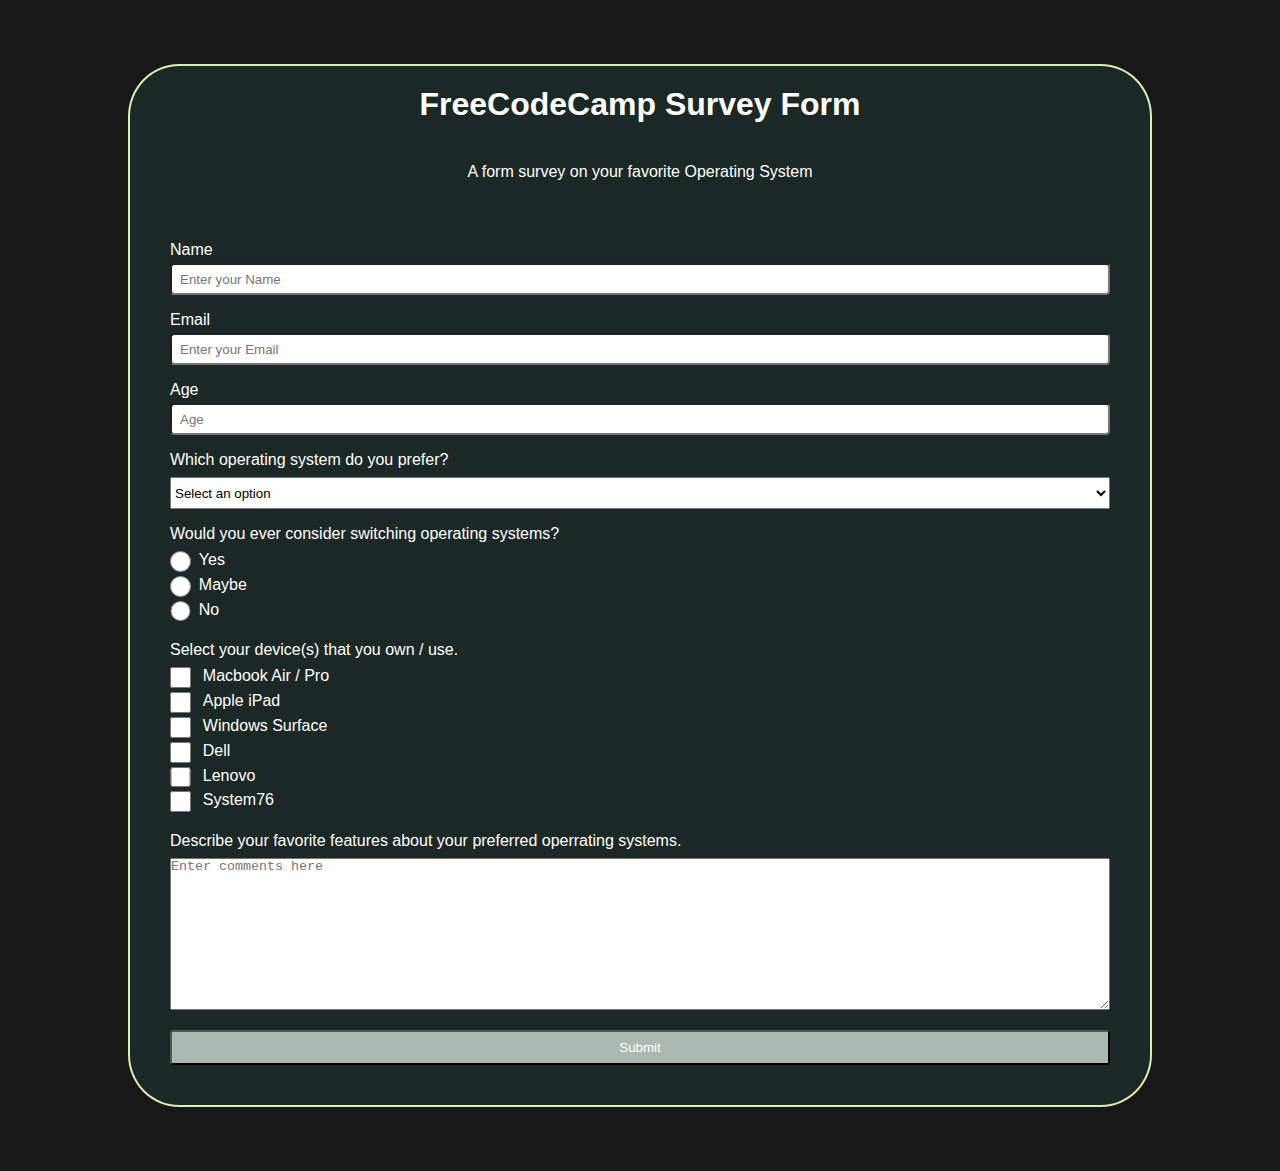
<file: SurveyForm/index.html>
<!DOCTYPE html>
<html lang="en">

<head>
   <meta charset="UTF-8">
   <meta http-equiv="X-UA-Compatible" content="IE=edge">
   <meta name="viewport" content="width=device-width, initial-scale=1.0">
   <link rel="stylesheet" href="styles.css">
   <title>Document</title>
</head>

<body>
   <section class="form-body">
      <h1 id="title">FreeCodeCamp Survey Form</h1>
      <p id="description">A form survey on your favorite Operating System</p>
      <form id="survey-form" action="">
         <div class="form-input">
            <label id="name-label" for="name">Name</label>
            <input id="name" type="text" name="name" placeholder="Enter your Name" required>
         </div>
         <div class="form-input">
            <label id="email-label" for="email">Email</label>
            <input id="email" type="email" name="email" placeholder="Enter your Email" required>
         </div>
         <div class="form-input">
            <label id="number-label" for="number">Age</label>
            <input id="number" type="number" name="number" min="12" max="99" placeholder="Age">
         </div>
         <div class="form-input">
            <p>Which operating system do you prefer?</p>
            <select name="system" id="dropdown">
               <option value="" disabled selected>Select an option</option>
               <option value="mac">Mac</option>
               <option value="windows">Windows</option>
               <option value="linux">Linux</option>
               <option value="other">Other</option>
            </select>
         </div>
         <div class="form-input">
            <p>Would you ever consider switching operating systems?</p>
            <label for="option-1">
               <input type="radio" name="user-switch" value="yes" id="option-1">Yes
            </label>
            <label for="option-2">
               <input type="radio" name="user-switch" value="maybe" id="option-2">Maybe
            </label>
            <label for="option-3">
               <input type="radio" name="user-switch" value="no" id="option-3">No
            </label>
         </div>
         <div class="form-input">
            <p>Select your device(s) that you own / use.</p>
            <label>
               <input type="checkbox" name="device" value="macbook" class="checkbox-input">
               Macbook Air / Pro
            </label>
            <label>
               <input type="checkbox" name="device" value="ipad" class="checkbox-input">
               Apple iPad
            </label>
            <label>
               <input type="checkbox" name="device" value="surface" class="checkbox-input">
               Windows Surface
            </label>
            <label>
               <input type="checkbox" name="device" value="dell" class="checkbox-input">
               Dell
            </label>
            <label>
               <input type="checkbox" name="device" value="lenovo" class="checkbox-input">
               Lenovo
            </label>
            <label>
               <input type="checkbox" name="device" value="system76" class="checkbox-input">
               System76
            </label>
         </div>
         <div class="form-input">
            <p>Describe your favorite features about your preferred operrating systems.</p>
            <textarea name="comment" id="comment-area" cols="30" rows="10" placeholder="Enter comments here"></textarea>
         </div>
         <div class="form-input">
            <button id="submit" type="submit">Submit</button>
         </div>
      </form>
   </section>
   <script src="https://cdn.freecodecamp.org/testable-projects-fcc/v1/bundle.js"></script>
</body>

</html>
</file>
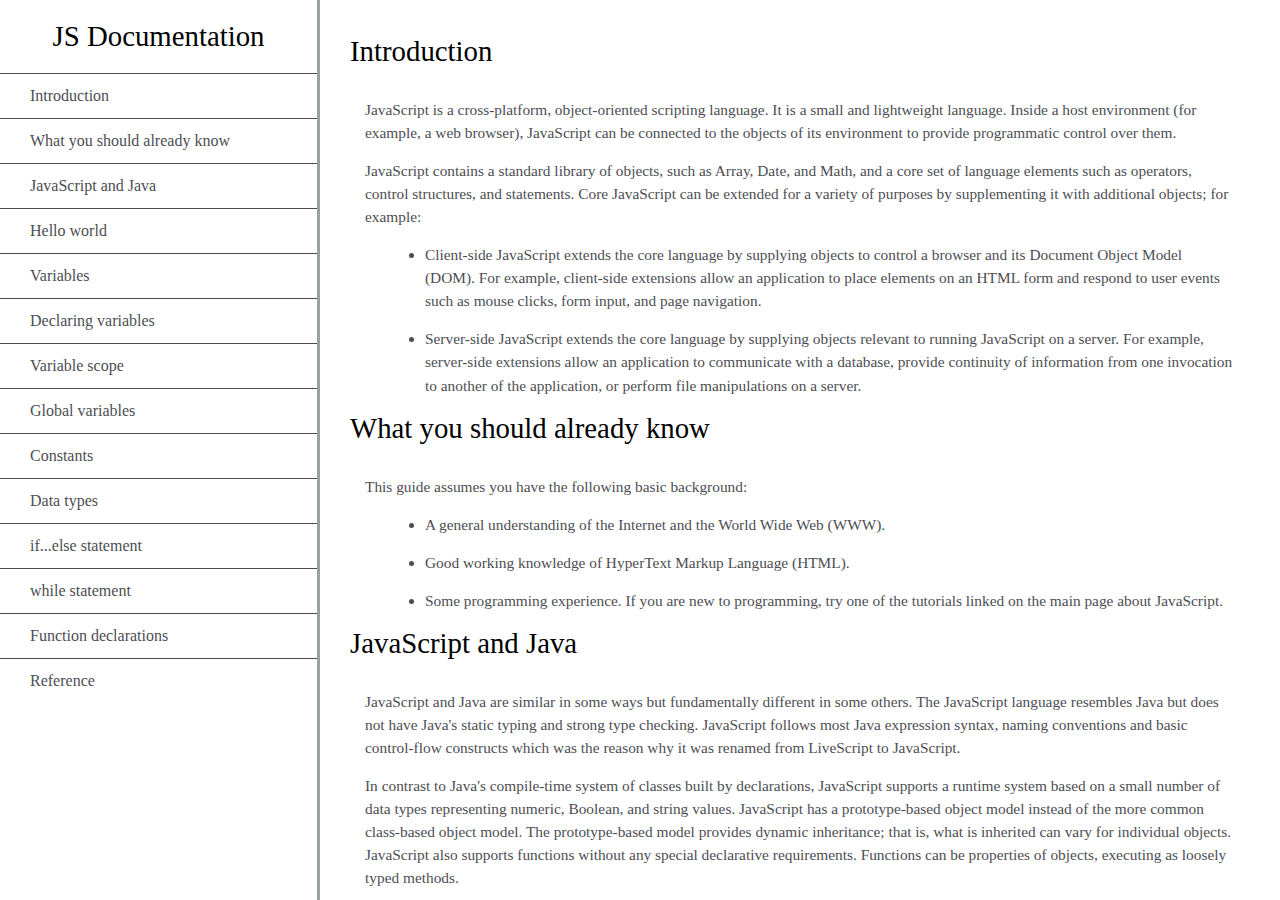
<file: TechnicalDocumentation/index.html>
<!DOCTYPE html>
<html lang="en">

<head>
   <meta charset="UTF-8">
   <meta http-equiv="X-UA-Compatible" content="IE=edge">
   <meta name="viewport" content="width=device-width, initial-scale=1.0">
   <link rel="stylesheet" href="styles.css">
   <title>Technical Documentation Page</title>
</head>

<body>
   <nav id="navbar">
      <header>JS Documentation</header>
      <ul>
         <li><a class="nav-link" href="#Introduction">Introduction</a></li>
         <li>
            <a class="nav-link" href="#What_you_should_already_know">What you should already know</a>
         </li>
         <li>
            <a class="nav-link" href="#JavaScript_and_Java">JavaScript and Java</a>
         </li>
         <li><a class="nav-link" href="#Hello_world">Hello world</a></li>
         <li><a class="nav-link" href="#Variables">Variables</a></li>
         <li>
            <a class="nav-link" href="#Declaring_variables">Declaring variables</a>
         </li>
         <li><a class="nav-link" href="#Variable_scope">Variable scope</a></li>
         <li>
            <a class="nav-link" href="#Global_variables">Global variables</a>
         </li>
         <li><a class="nav-link" href="#Constants">Constants</a></li>
         <li><a class="nav-link" href="#Data_types">Data types</a></li>
         <li>
            <a class="nav-link" href="#if...else_statement">if...else statement</a>
         </li>
         <li><a class="nav-link" href="#while_statement">while statement</a></li>
         <li>
            <a class="nav-link" href="#Function_declarations">Function declarations</a>
         </li>
         <li><a class="nav-link" href="#Reference">Reference</a></li>
      </ul>
   </nav>
   <main id="main-doc">
      <section class="main-section" id="Introduction">
         <header>Introduction</header>
         <article>
            <p>
               JavaScript is a cross-platform, object-oriented scripting language.
               It is a small and lightweight language. Inside a host environment
               (for example, a web browser), JavaScript can be connected to the
               objects of its environment to provide programmatic control over
               them.
            </p>

            <p>
               JavaScript contains a standard library of objects, such as Array,
               Date, and Math, and a core set of language elements such as
               operators, control structures, and statements. Core JavaScript can
               be extended for a variety of purposes by supplementing it with
               additional objects; for example:
            </p>
            <ul>
               <li>
                  Client-side JavaScript extends the core language by supplying
                  objects to control a browser and its Document Object Model (DOM).
                  For example, client-side extensions allow an application to place
                  elements on an HTML form and respond to user events such as mouse
                  clicks, form input, and page navigation.
               </li>
               <li>
                  Server-side JavaScript extends the core language by supplying
                  objects relevant to running JavaScript on a server. For example,
                  server-side extensions allow an application to communicate with a
                  database, provide continuity of information from one invocation to
                  another of the application, or perform file manipulations on a
                  server.
               </li>
            </ul>
         </article>
      </section>
      <section class="main-section" id="What_you_should_already_know">
         <header>What you should already know</header>
         <article>
            <p>This guide assumes you have the following basic background:</p>

            <ul>
               <li>
                  A general understanding of the Internet and the World Wide Web
                  (WWW).
               </li>
               <li>Good working knowledge of HyperText Markup Language (HTML).</li>
               <li>
                  Some programming experience. If you are new to programming, try
                  one of the tutorials linked on the main page about JavaScript.
               </li>
            </ul>
         </article>
      </section>
      <section class="main-section" id="JavaScript_and_Java">
         <header>JavaScript and Java</header>
         <article>
            <p>
               JavaScript and Java are similar in some ways but fundamentally
               different in some others. The JavaScript language resembles Java but
               does not have Java's static typing and strong type checking.
               JavaScript follows most Java expression syntax, naming conventions
               and basic control-flow constructs which was the reason why it was
               renamed from LiveScript to JavaScript.
            </p>

            <p>
               In contrast to Java's compile-time system of classes built by
               declarations, JavaScript supports a runtime system based on a small
               number of data types representing numeric, Boolean, and string
               values. JavaScript has a prototype-based object model instead of the
               more common class-based object model. The prototype-based model
               provides dynamic inheritance; that is, what is inherited can vary
               for individual objects. JavaScript also supports functions without
               any special declarative requirements. Functions can be properties of
               objects, executing as loosely typed methods.
            </p>
            <p>
               JavaScript is a very free-form language compared to Java. You do not
               have to declare all variables, classes, and methods. You do not have
               to be concerned with whether methods are public, private, or
               protected, and you do not have to implement interfaces. Variables,
               parameters, and function return types are not explicitly typed.
            </p>
         </article>
      </section>
      <section class="main-section" id="Hello_world">
         <header>Hello world</header>
         <article>
            To get started with writing JavaScript, open the Scratchpad and write
            your first "Hello world" JavaScript code:
            <code>function greetMe(yourName) { alert("Hello " + yourName); }
                  greetMe("World");
            </code>

            Select the code in the pad and hit Ctrl+R to watch it unfold in your
            browser!
         </article>
      </section>
      <section class="main-section" id="Variables">
         <header>Variables</header>
         <p>
            You use variables as symbolic names for values in your application.
            The names of variables, called identifiers, conform to certain rules.
         </p>
         <p>
            A JavaScript identifier must start with a letter, underscore (_), or
            dollar sign ($); subsequent characters can also be digits (0-9).
            Because JavaScript is case sensitive, letters include the characters
            "A" through "Z" (uppercase) and the characters "a" through "z"
            (lowercase).
         </p>
         <p>
            You can use ISO 8859-1 or Unicode letters such as å and ü in
            identifiers. You can also use the Unicode escape sequences as
            characters in identifiers. Some examples of legal names are
            Number_hits, temp99, and _name.
         </p>
      </section>
      <section class="main-section" id="Declaring_variables">
         <header>Declaring variables</header>
         <article>
            You can declare a variable in three ways:
            <p>
               With the keyword var. For example, <code>var x = 42.</code> This
               syntax can be used to declare both local and global variables.
            </p>
            <p>
               By simply assigning it a value. For example,
               <code>x = 42.</code> This always declares a global variable. It
               generates a strict JavaScript warning. You shouldn't use this
               variant.
            </p>
            <p>
               With the keyword let. For example,<code> let y = 13.</code> This
               syntax can be used to declare a block scope local variable. See
               Variable scope below.
            </p>
         </article>
      </section>
      <section class="main-section" id="Variable_scope">
         <header>Variable scope</header>
         <article>
            <p>
               When you declare a variable outside of any function, it is called a
               global variable, because it is available to any other code in the
               current document. When you declare a variable within a function, it
               is called a local variable, because it is available only within that
               function.
            </p>

            <p>
               JavaScript before ECMAScript 2015 does not have block statement
               scope; rather, a variable declared within a block is local to the
               function (or global scope) that the block resides within. For
               example the following code will log 5, because the scope of x is the
               function (or global context) within which x is declared, not the
               block, which in this case is an if statement.
            </p>
            <code>if (true) { var x = 5; } console.log(x); // 5</code>
            <p>
               This behavior changes, when using the let declaration introduced in
               ECMAScript 2015.
            </p>

            <code>if (true) { let y = 5; } console.log(y); // ReferenceError: y is
                  not defined</code>
         </article>
      </section>
      <section class="main-section" id="Global_variables">
         <header>Global variables</header>
         <article>
            <p>
               Global variables are in fact properties of the global object. In web
               pages the global object is window, so you can set and access global
               variables using the window.variable syntax.
            </p>

            <p>
               Consequently, you can access global variables declared in one window
               or frame from another window or frame by specifying the window or
               frame name. For example, if a variable called phoneNumber is
               declared in a document, you can refer to this variable from an
               iframe as parent.phoneNumber.
            </p>
         </article>
      </section>
      <section class="main-section" id="Constants">
         <header>Constants</header>
         <article>
            <p>
               You can create a read-only, named constant with the const keyword.
               The syntax of a constant identifier is the same as for a variable
               identifier: it must start with a letter, underscore or dollar sign
               and can contain alphabetic, numeric, or underscore characters.
            </p>

            <code>const PI = 3.14;</code>
            <p>
               A constant cannot change value through assignment or be re-declared
               while the script is running. It has to be initialized to a value.
            </p>

            <p>
               The scope rules for constants are the same as those for let block
               scope variables. If the const keyword is omitted, the identifier is
               assumed to represent a variable.
            </p>

            <p>
               You cannot declare a constant with the same name as a function or
               variable in the same scope. For example:
            </p>

            <code>// THIS WILL CAUSE AN ERROR function f() {}; const f = 5; // THIS
                  WILL CAUSE AN ERROR ALSO function f() { const g = 5; var g;
                  //statements }</code>
            However, object attributes are not protected, so the following
            statement is executed without problems.
            <code>const MY_OBJECT = {"key": "value"}; MY_OBJECT.key =
                  "otherValue";</code>
         </article>
      </section>
      <section class="main-section" id="Data_types">
         <header>Data types</header>
         <article>
            <p>The latest ECMAScript standard defines seven data types:</p>
            <ul>
               <li>
                  <p>Six data types that are primitives:</p>
                  <ul>
                     <li>Boolean. true and false.</li>
                     <li>
                        null. A special keyword denoting a null value. Because
                        JavaScript is case-sensitive, null is not the same as Null,
                        NULL, or any other variant.
                     </li>
                     <li>
                        undefined. A top-level property whose value is undefined.
                     </li>
                     <li>Number. 42 or 3.14159.</li>
                     <li>String. "Howdy"</li>
                     <li>
                        Symbol (new in ECMAScript 2015). A data type whose instances
                        are unique and immutable.
                     </li>
                  </ul>
               </li>

               <li>and Object</li>
            </ul>
            Although these data types are a relatively small amount, they enable
            you to perform useful functions with your applications. Objects and
            functions are the other fundamental elements in the language. You can
            think of objects as named containers for values, and functions as
            procedures that your application can perform.
         </article>
      </section>
      <section class="main-section" id="if...else_statement">
         <header>if...else statement</header>
         <article>
            Use the if statement to execute a statement if a logical condition is
            true. Use the optional else clause to execute a statement if the
            condition is false. An if statement looks as follows:

            <code>if (condition) { statement_1; } else { statement_2; }</code>
            condition can be any expression that evaluates to true or false. See
            Boolean for an explanation of what evaluates to true and false. If
            condition evaluates to true, statement_1 is executed; otherwise,
            statement_2 is executed. statement_1 and statement_2 can be any
            statement, including further nested if statements.
            <p>
               You may also compound the statements using else if to have multiple
               conditions tested in sequence, as follows:
            </p>
            <code>if (condition_1) { statement_1; } else if (condition_2) {
                  statement_2; } else if (condition_n) { statement_n; } else {
                  statement_last; }
            </code>
            In the case of multiple conditions only the first logical condition
            which evaluates to true will be executed. To execute multiple
            statements, group them within a block statement ({ ... }) . In
            general, it's good practice to always use block statements, especially
            when nesting if statements:

            <code>if (condition) { statement_1_runs_if_condition_is_true;
                  statement_2_runs_if_condition_is_true; } else {
                  statement_3_runs_if_condition_is_false;
                  statement_4_runs_if_condition_is_false; }</code>
            It is advisable to not use simple assignments in a conditional
            expression, because the assignment can be confused with equality when
            glancing over the code. For example, do not use the following code:
            <code>if (x = y) { /* statements here */ }</code> If you need to use
            an assignment in a conditional expression, a common practice is to put
            additional parentheses around the assignment. For example:

            <code>if ((x = y)) { /* statements here */ }</code>
         </article>
      </section>
      <section class="main-section" id="while_statement">
         <header>while statement</header>
         <article>
            A while statement executes its statements as long as a specified
            condition evaluates to true. A while statement looks as follows:

            <code>while (condition) statement</code> If the condition becomes
            false, statement within the loop stops executing and control passes to
            the statement following the loop.

            <p>
               The condition test occurs before statement in the loop is executed.
               If the condition returns true, statement is executed and the
               condition is tested again. If the condition returns false, execution
               stops and control is passed to the statement following while.
            </p>

            <p>
               To execute multiple statements, use a block statement ({ ... }) to
               group those statements.
            </p>

            Example:

            <p>
               The following while loop iterates as long as n is less than three:
            </p>

            <code>var n = 0; var x = 0; while (n &lt; 3) { n++; x += n; }</code>
            <p>
               With each iteration, the loop increments n and adds that value to x.
               Therefore, x and n take on the following values:
            </p>

            <ul>
               <li>After the first pass: n = 1 and x = 1</li>
               <li>After the second pass: n = 2 and x = 3</li>
               <li>After the third pass: n = 3 and x = 6</li>
            </ul>
            <p>
               After completing the third pass, the condition n &lt; 3 is no longer
               true, so the loop terminates.
            </p>
         </article>
      </section>
      <section class="main-section" id="Function_declarations">
         <header>Function declarations</header>
         <article>
            A function definition (also called a function declaration, or function
            statement) consists of the function keyword, followed by:

            <ul>
               <li>The name of the function.</li>
               <li>
                  A list of arguments to the function, enclosed in parentheses and
                  separated by commas.
               </li>
               <li>
                  The JavaScript statements that define the function, enclosed in
                  curly brackets, { }.
               </li>
            </ul>
            <p>
               For example, the following code defines a simple function named
               square:
            </p>

            <code>function square(number) { return number * number; }</code>
            <p>
               The function square takes one argument, called number. The function
               consists of one statement that says to return the argument of the
               function (that is, number) multiplied by itself. The return
               statement specifies the value returned by the function.
            </p>
            <code>return number * number;</code>
            <p>
               Primitive parameters (such as a number) are passed to functions by
               value; the value is passed to the function, but if the function
               changes the value of the parameter, this change is not reflected
               globally or in the calling function.
            </p>
         </article>
      </section>
      <section class="main-section" id="Reference">
         <header>Reference</header>
         <article>
            <ul>
               <li>
                  All the documentation in this page is taken from
                  <a href="https://developer.mozilla.org/en-US/docs/Web/JavaScript/Guide" target="_blank">MDN</a>
               </li>
            </ul>
         </article>
      </section>
   </main>
   <script src="https://cdn.freecodecamp.org/testable-projects-fcc/v1/bundle.js"></script>
</body>

</html>
</file>
<file: SurveyForm/styles.css>
/* import google font */
@import url('https://fonts.googleapis.com/css2?family=Abril+Fatface&display=swap');

:root {
   --color-white: #fff;
   --color-green: #daefb3;
   --color-form: #1c2826;
   --color-bg: #181818;
}

*,
*::before,
*::after {
   box-sizing: border-box;
   margin: 0;
   padding: 0;
}

body {
   font-family: 'Roboto', sans-serif;
   background-color: var(--color-bg);
   color: var(--color-white);
}

form {
   padding: 2rem;
}

p {
   padding-bottom: .5rem;
}

.form-body {
   width: 80%;
   height: 100%;
   margin: 5% auto;
   background-color: var(--color-form);
   border: 2px solid var(--color-green);
   border-radius: 5%;
}

.form-input {
   padding: 0.5em;
}

#title,
#description {
   text-align: center;
   padding: 1.25rem 0;
}

label {
   display: flex;
   padding-bottom: 0.25rem;
}

input {
   display: block;
   border-radius: 0.25rem;
   padding-left: .5rem;
}

#name,
#email,
#number {
   width: 100%;
   height: 2rem;
}

#option-1,
#option-2,
#option-3 {
   display: inline-block;
   min-height: 1.3rem;
   min-width: 1.3rem;
   margin-right: .5rem;
}

#dropdown {
   width: 100%;
   height: 2rem;
}

.checkbox-input {
   display: inline-block;
   min-width: 1.3rem;
   min-height: 1.3rem;
   margin-right: .75rem;
}

#comment-area {
   width: 100%;
   min-height: 150px;
}

#submit {
   background-color: #aabab0;
   color: var(--color-white);
   display: block;
   width: 100%;
   padding: 0.5rem;
   border-radius: 3px;
}

#submit:hover {
   background-color: var(--color-green);
}
</file>
<file: TechnicalDocumentation/styles.css>
:root {
   --header-color: black;
   --font-color: #4d4e53;
}

*,
*::before,
*::after {
   margin: 0;
   padding: 0;
   box-sizing: border-box;
}

html {
   scroll-behavior: smooth
}

body {
   font-family: 'Open Sans', BlinkMacSystemFont, 'Segoe UI', Roboto, Oxygen;
   display: flex;
   flex-direction: row;
   line-height: 1.5;
   color: var(--font-color);
}

#navbar {
   height: 100vh;
   width: 25%;
   border-right: solid;
   border-color: rgba(0, 22, 22, 0.4);
}

#navbar header {
   text-align: center;
   padding: 15px 10px;
}

#navbar li {
   border-top: 1px solid;
}

#navbar a {
   display: block;
   text-decoration: none;
   cursor: pointer;
   padding: 10px 30px;
   color: var(--font-color);
}

main {
   height: 100vh;
   width: 75%;
   padding: 30px;
   overflow: scroll;
}

header {
   font-size: 1.8em;
   color: var(--header-color);
}

article {
   padding: 10px 15px;
   font-size: .96em;
}

article ul {
   padding-left: 40px;
}

article li {
   margin: 15px 0px 0px 20px;
}

article p {
   margin: 15px 0px;
}

/* same styling as example */
code {
   display: block;
   text-align: left;
   white-space: pre-line;
   position: relative;
   word-break: normal;
   word-wrap: normal;
   line-height: 2;
   background-color: #f7f7f7;
   padding: 15px;
   margin: 10px;
   border-radius: 5px;
}

@media only screen and (max-width: 420px) {

   html {
      font-size: 8px;
   }

   #navbar {
      width: 25%;
   }

   #navbar header {
      font-size: 1.2em;
      padding: 1rem;
   }

   #navbar a {
      padding: 5px 10px;
   }

   #main-doc {
      padding: 10px;
   }

   article ul {
      padding-left: 10px;
   }

   article li {
      margin: 10px 0px 0px 15px;
   }
}
</file>
